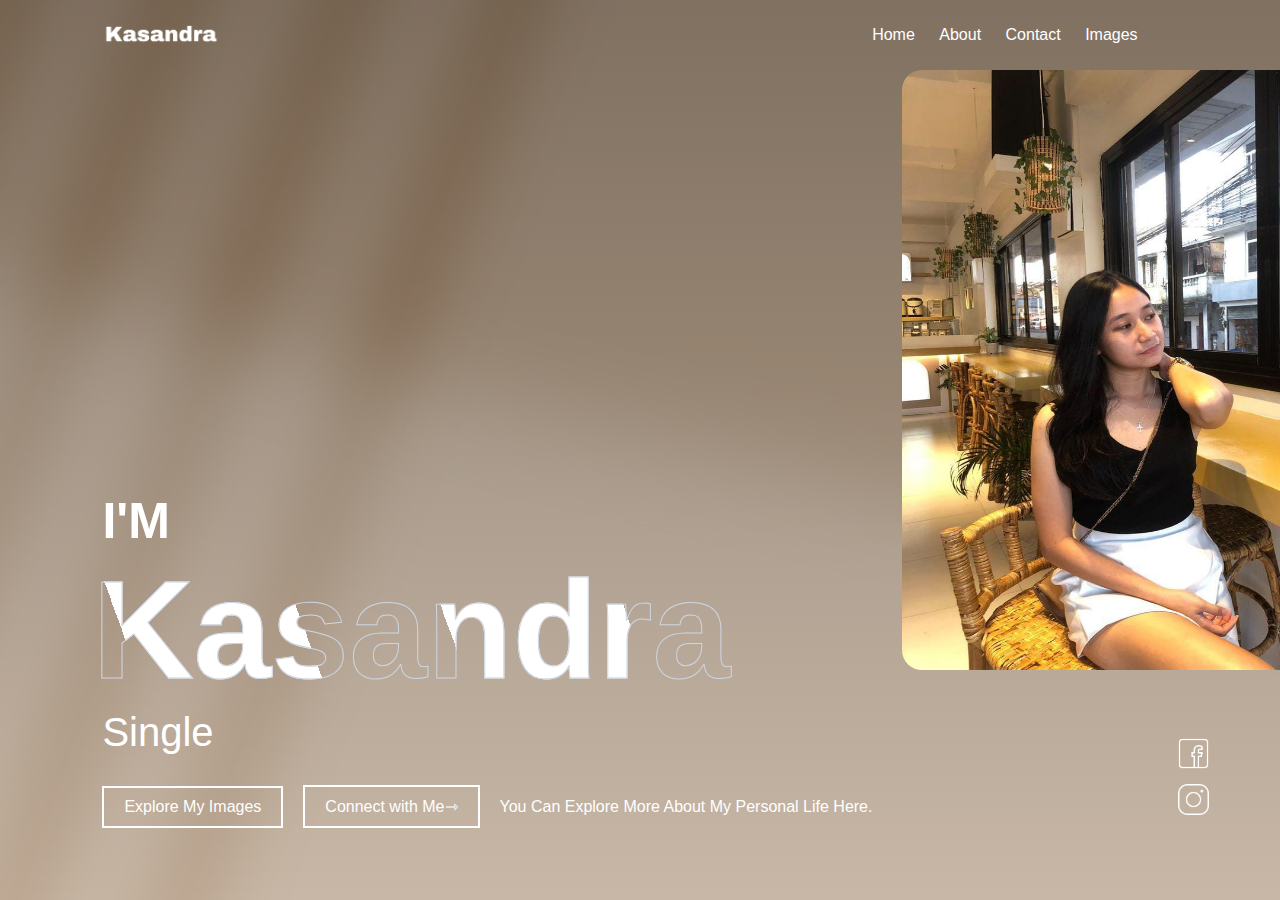
<file: index.html>
<!DOCTYPE html>
<html lang="en">
<head>
    <meta charset="UTF-8">
    <meta http-equiv="X-UA-Compatible" content="IE=edge">
    <meta name="viewport" content="width=device-width, initial-scale=1.0">
    <title>Document</title>
    <link rel="stylesheet" href="style.css">
</head>
<body>
    <div class="container">
        <nav>
            <img src="name.png" class="logo">
            <ul>
                <li><a href="index.html">Home</a></li>
                <li><a href="About.html">About</a></li>
                <li><a href="Contact.html">Contact</a></li>
                <li><a href="Images.html">Images</a></li>
            </ul>
        </nav>
        <img class ="Pic"src="Kasiopea.jpg" alt="kas">
    <div class="text-box">
         <p>I'M</p>
         <h1>Kasandra</h1>
         <h3> Single</h3>

    <div class="row">
         <a href="Images.html">Explore My Images</a>
         <a href="Contact.html">Connect with Me <span>&#x21fe;</span></a>
         <span>You Can Explore More About My Personal Life Here.</span>
    </div>
</div>
    
<div class="social-icons">
    <a href=""><img src="fb.png"></a>
    <a href=""><img src="ig.png"></a>
</div>
    
</body>
</html>
</file>
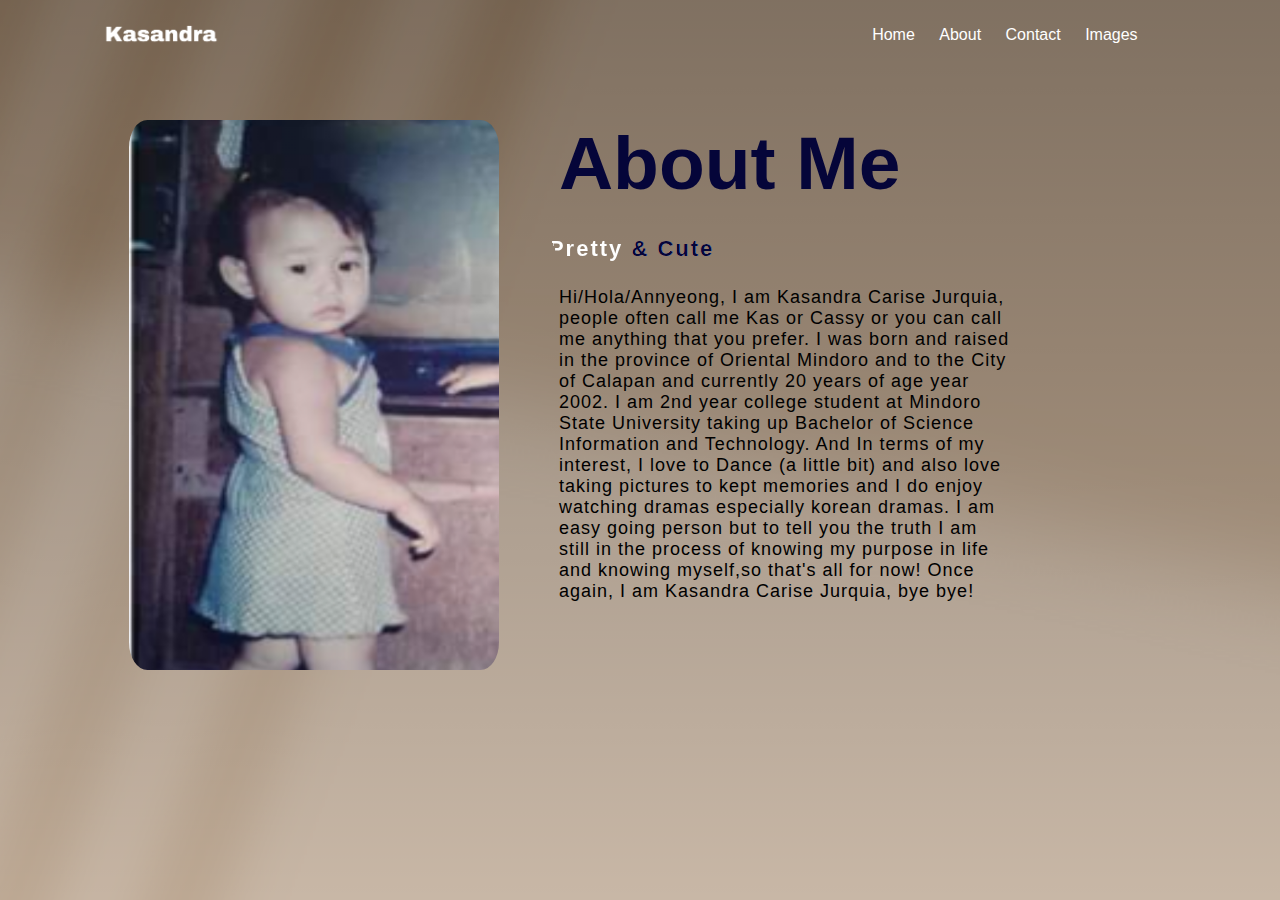
<file: About.html>
<!DOCTYPE html>
<html lang="en">
<head>
    <meta charset="UTF-8">
    <meta http-equiv="X-UA-Compatible" content="IE=edge">
    <meta name="viewport" content="width=device-width, initial-scale=1.0">
    <title>Document</title>
    <link rel="stylesheet" href="style.css">
</head>
<body>
    <div class="container">
        <nav>
            <img src="name.png" class="logo">
            <ul>
                <li><a href="index.html">Home</a></li>
                <li><a href="About.html">About</a></li>
                <li><a href="Contact.html">Contact</a></li>
                <li><a href="Images.html">Images</a></li>
            </ul>
        </nav>
        <section class="about">
            <div class="main">
                <img src="kas.png" alt="">
                <div class="about-text">
                    <h2>About Me</h2>
                    <h5>pretty <span style="color: rgb(5, 5, 57);">& cute</span></h5>
                    <p> Hi/Hola/Annyeong, I am Kasandra Carise Jurquia, people often call me Kas or Cassy
                        or you can call me anything that you prefer. I was born and raised in the province of 
                        Oriental Mindoro and to the City of Calapan and currently 20 years of age year  2002.
                        I am 2nd year college student at Mindoro State University taking up Bachelor of Science
                        Information and Technology. And In terms of my interest, I love to Dance 
                        (a little bit) and also  love taking pictures to kept memories and I do 
                        enjoy watching dramas especially korean dramas. I am easy going person but 
                        to tell you the truth I am still in the process of knowing my purpose  in life
                        and knowing myself,so that's all for now! Once again, I am Kasandra Carise Jurquia, bye bye!
                    </p>
                </div>
            </div>
        </section>
</div>
    
</body>
</html>
</file>
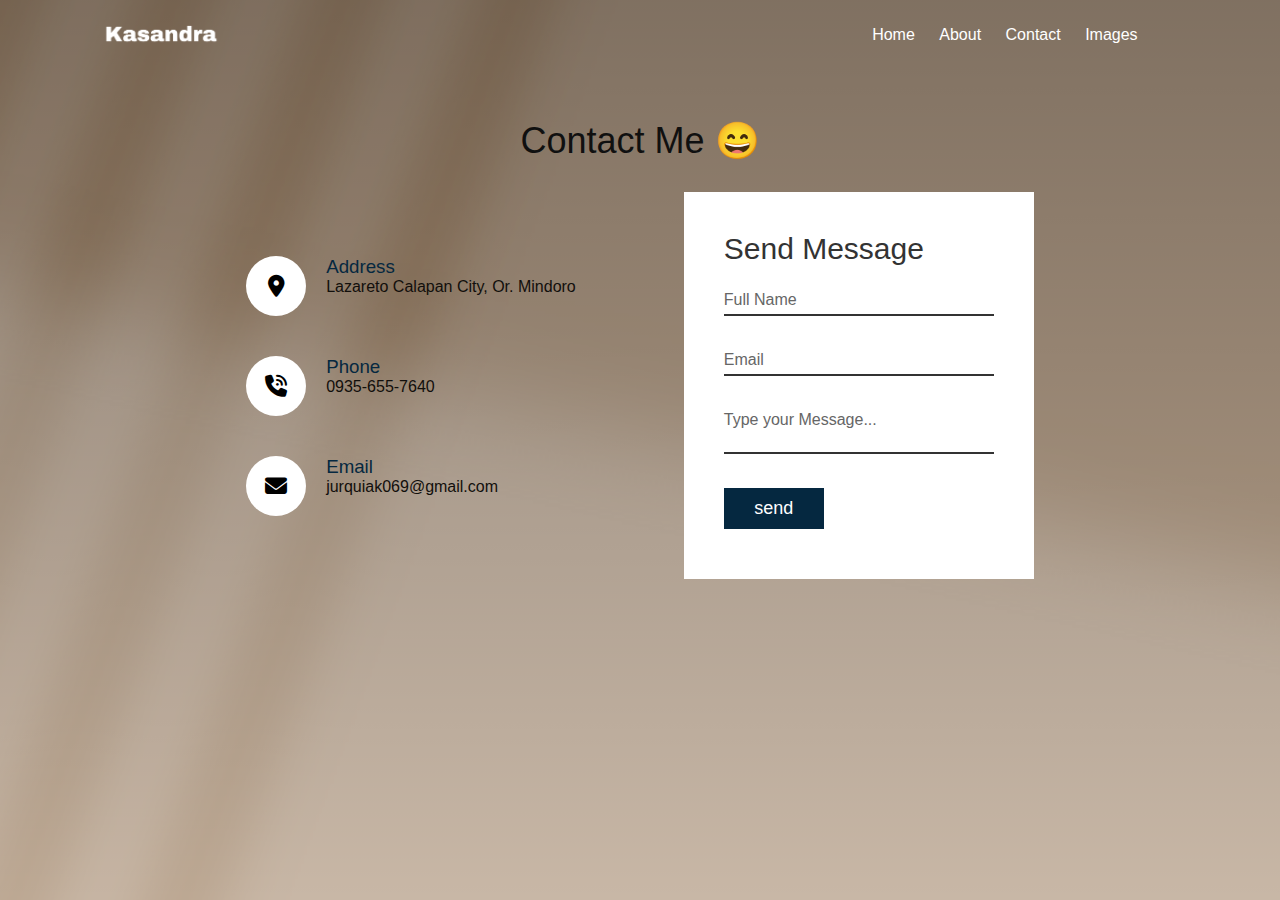
<file: Contact.html>
<!DOCTYPE html>
<html lang="en">
<head>
    <meta charset="UTF-8">
    <meta http-equiv="X-UA-Compatible" content="IE=edge">
    <meta name="viewport" content="width=device-width, initial-scale=1.0">
    <title>Contact</title>
    <link rel="stylesheet" href="style.css">
    <link rel="stylesheet" href="https://cdnjs.cloudflare.com/ajax/libs/font-awesome/6.4.0/css/all.min.css">
</head>
<body class="contact-body">
    <nav>
        <img src="name.png" class="logo">
        <ul>
            <li><a href="index.html">Home</a></li>
            <li><a href="About.html">About</a></li>
            <li><a href="Contact.html">Contact</a></li>
            <li><a href="Images.html">Images</a></li>
        </ul>
    </nav>
    <section class="contact">
        <div class="content">
            <h2>Contact Me &#128516</h2>
        </div>
        <div class="container-contact">
            <div class="contactInfo">
                <div class="box">
                    <div class="icon"><i class="fa-solid fa-location-dot"></i></div>
                        <div class="text">
                            <h3>Address</h3>
                            <p>Lazareto Calapan City, Or. Mindoro</p>
                        </div>
                </div>
                <div class="box">
                    <div class="icon"><i class="fa-solid fa-phone-volume"></i></div>
                        <div class="text">
                            <h3>Phone</h3>
                            <p>0935-655-7640</p>
                        </div>        
                </div>
                <div class="box">
                    <div class="icon"><i class="fa-sharp fa-solid fa-envelope"></i> </div>
                        <div class="text">
                            <h3>Email</h3>
                            <p>jurquiak069@gmail.com</p>
                        </div>
                </div>
            </div>
            <form class="contactForm" action="mailto:jurquiak069@gmail.com" method="post" enctype="text/plain">
                <h2>Send Message</h2>
                <div class="inputBox">
                    <input type="text" name="" required="required">
                    <span>Full Name</span>
                </div>
                <div class="inputBox">
                    <input type="text" name="" required="required">
                    <span>Email</span>
                </div>
                <div class="inputBox">
                    <textarea required="required"></textarea>
                    <span>Type your Message...</span>
                </div>
                <div class="inputBox">
                    <input type="submit" name="" value="send">
                </div>
            </form>
        </div>
    </section>

   
</body>
</html>
</file>
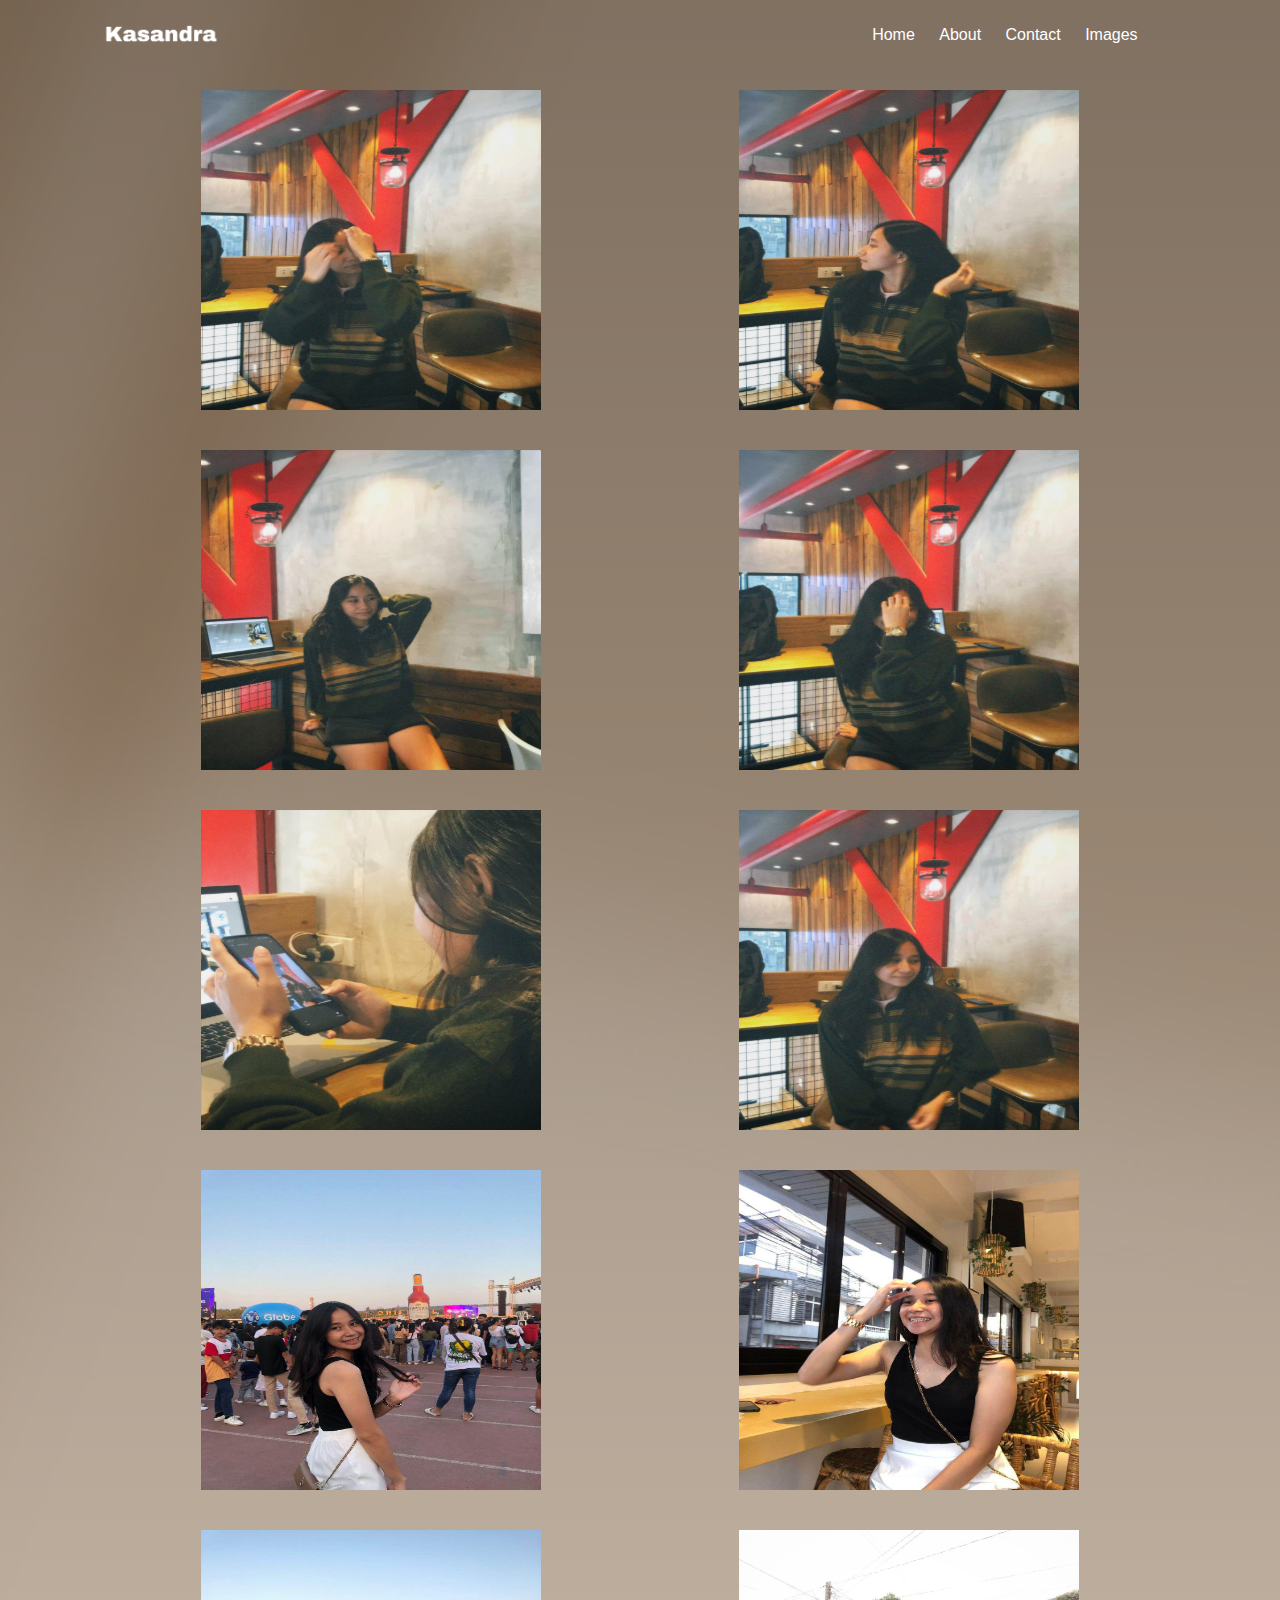
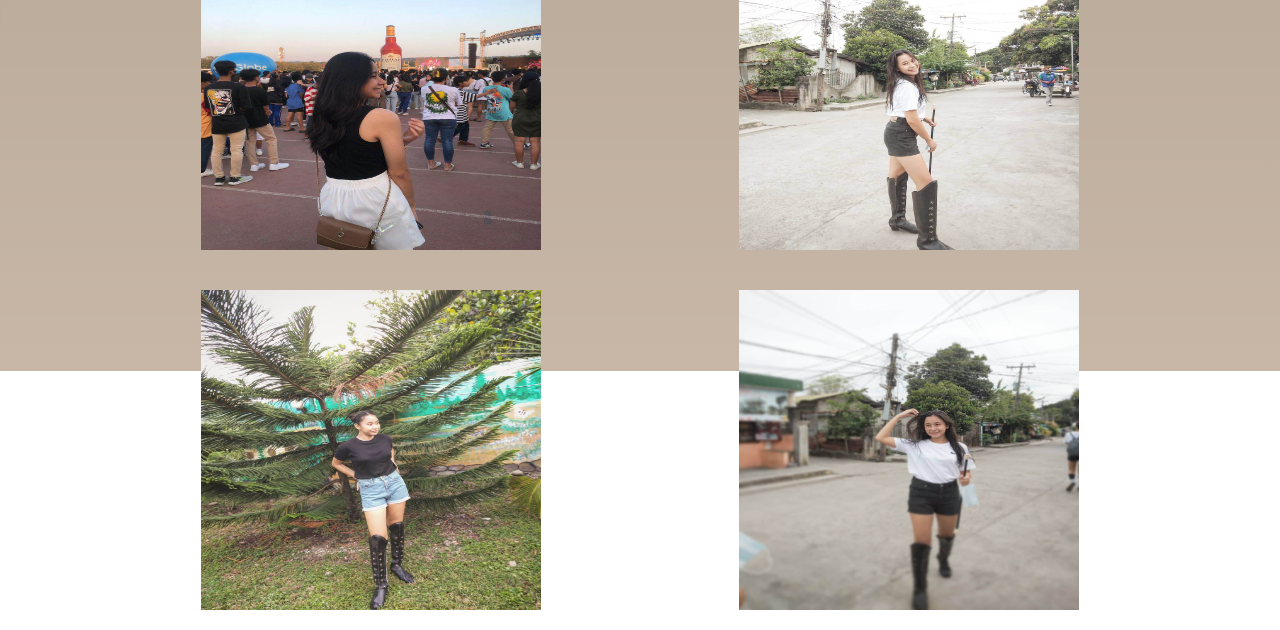
<file: Images.html>
<!DOCTYPE html>
<html lang="en">
<head>
    <meta charset="UTF-8">
    <meta http-equiv="X-UA-Compatible" content="IE=edge">
    <meta name="viewport" content="width=device-width, initial-scale=1.0">
    <title>About</title>
    <link rel="stylesheet" href="style.css">
</head>
<body>
    <div class="imgcontainer">

        <nav>
            <img src="name.png" class="logo">
            <ul>
                <li><a href="index.html">Home</a></li>
                <li><a href="About.html">About</a></li>
                <li><a href="Contact.html">Contact</a></li>
                <li><a href="Images.html">Images</a></li>
            </ul>
        </nav>
        <section id="images">
            <div class="gallery">
                <img src="a.jpg" alt="">
                <img src="b.jpg" alt="">
                <img src="c.jpg" alt="">
                <img src="d.jpg" alt="">
                <img src="e.jpg" alt="">
                <img src="f.jpg" alt="">
                <img src="g.jpg" alt="">
                <img src="h.jpg" alt="">
                <img src="i.jpg" alt="">
                <img src="j.jpg" alt="">
                <img src="k.jpg" alt="">
                <img src="l.jpg" alt="">
            </div>
        </section>
       
    </div>
</body>
</html>
</file>
<file: style.css>
* {
    margin: 0;
    padding: 0;
    box-sizing: border-box;
    font-family: 'Roboto', sans-serif;
}

.container {
    width: 100%;
    height: 100vh;
    background-image: linear-gradient(rgba(0, 0, 0, 0.3), transparent), url(bc.png);
    background-size: cover;
    background-position: center;
    padding: 0 8%;
    position: relative;
    
}


nav{
    display: flex;
    width: 100%;
    align-items: center;
    flex-wrap: wrap;
    padding: 5px 0;
}
.logo{
    width: 120px;
    cursor: pointer;
}
nav ul{
    flex: 1;
    text-align: right;
    padding-right: 30px;
}
nav ul li{
    display: inline-block;
    list-style: none;
    margin: 1opx;
    padding: 10px;
}
nav ul li a{
    color: #fff;
    text-decoration: none;
    position: relative;
}
nav ul li a::after{
    content: '';
    width: 0;
    height: 3px;
    position: absolute;
    bottom: -5px;
    left: 50%;
    transform: translateX(-50%);
    background: #fff;
    transition: width 0.3s;
}
nav ul li a:hover::after{
    width: 50%;
}
.text-box{
    color: #fff;
    position: absolute;
    bottom: 8%;
}
.text-box p{
    font-size: 50px;
    font-weight: 600;
}
.text-box h1{
    font-size: 140px;
    line-height: 160px;
    margin-left: -10px;
    color: transparent;
    -webkit-text-stroke: 1px #cdd5e0;
    background: url(back.png);
    -webkit-background-clip: text;
    background-position: 0 0;
    animation: back 20s linear infinite;
}
@keyframes back{
    100%{
        background-position: 2000px 0;

    }
}
.text-box h3{
    font-size: 40px;
    font-weight: 500;

}
.Pic{
    position: absolute;
    width: 500px;
    height: 600px;
    top: 10;
    margin-left: 800px;
    border-radius: 20px;

}
.row{
    display: flex;
    align-items: center;
    flex-wrap: wrap;
    margin-top: 30px;
}
.text-box a{
    color: #fff;
    text-decoration: none;
    padding: 10px 20px;
    margin-right: 20px;
    border: 2px solid #fff;
    display: flex;
    align-items: center;
}
.txt-box a span{
    font-size: 30px;
    line-height: 15px;
    margin-left: 5px;
}
.social-icons{
    position: absolute;
    right: 5%;
    bottom: 8%;
    
}

 .social-icons img {
        width: 35px;
        height: 35px;
        filter: brightness(0) invert(1);
        display: block;
        margin: 11px 5px;
      }
     

     .main{
        width: 1130px;
        max-width: 95%;
        margin: 0 auto;
        display: flex;
        justify-content: space-around;
    }

    .about-text{
        width:550;
        margin-left: 60px;
    }
    .about{
        width: 100%;
        margin-top: 50px;
     }
     .about img{
       height: 550px;
        width: 450px;
        border-radius: 5%;
     }
     .about-text{
        margin-right: 140px;
        width: 550px;
     }
    .about-text h5{
        color: white;
        letter-spacing: 2px;
        font-size: 22px;
        margin-bottom: 25px;
        text-transform: capitalize;
    }
    .about-text p{
        color: black;
        letter-spacing: 1px;
        line-transform: 28px;
        font-size: 18px;
        margin-bottom: 45px;

    }
    .about-text h2{
        color: rgb(5, 5, 57);
        font-size: 75px;
        text-transform: capitalize;
        margin-bottom: 30px;
    }
    .about-text h5{
        font-size: 22px;
    margin-left: -10px;
    color: transparent;
    background: url(back.png);
    -webkit-background-clip: text;
    background-position: 0 0;
    animation: back 20s linear infinite;
    }
    
    .contact-body{
        width: 100%;
        height: 100vh;
        background-image: linear-gradient(rgba(0, 0, 0, 0.3), transparent), url(bc.png);
        background-size: cover;
        background-position: center;
        padding: 0 8%;
        position: relative;
    }
    
    
    .contact{
        position: relative;
        padding: 50px 100px;
        display:flex;
        justify-content: center;
        align-items: center;
        flex-direction: column;
        padding-bottom: 200px;
    
    }
    .contact .contect{
        max-width: 800px;
        text-align: center;
    }
    .contact .content h2{
    font-size: 36px;
    font-weight: 500;
    color: #101010;
    }
    
    .contact .content p{
    font-weight: 300;
    color: #fff;
    }
    .container-contact{
        width: 100%;
        display: flex;
        justify-content: center;
        align-items: center;
        margin-top: 30px;
    }
    .container-contact .contactInfo{
        width: 50%;
        display: flex;
        flex-direction: column;
    }
    .container-contact .contactInfo .box{
    position: relative;
    padding: 20px 0;
    display: flex;
    }
    .container-contact .contactInfo .box .icon{
        min-width: 60px;
        height: 60px;
        background: #fff;
        display: flex;
        justify-content: center;
        align-items: center;
        border-radius: 50%;
        font-size: 22px;
    }
    .container-contact .contactInfo .box .text{
        display: flex;
        margin-left: 20px;
        font-size: 16px;
        color: rgb(18, 15, 12);
        flex-direction:column;
        font-weight: 300;
    
    }
    .container-contact .contactInfo .box .text h3{
        font-weight: 500;
        color: #052840;
    }
    .contactForm{
        width: 40%;
        padding: 40px;
        background: #fff;
    }
    .contactForm h2{
        font-size: 30px;
        color: #333;
        font-weight: 500;
    
    }
    .contactForm .inputBox{
        position: relative;
        width: 100%;
        margin-top: 10px;
    
    }
    .contactForm .inputBox input, 
    .contactForm .inputBox textarea{
        width: 100%;
        padding: 5px 0;
        font-size: 16px;
        margin: 10px 0;
        border: none;
        border-bottom: 2px solid #333;
        outline: none;
        resize: none;
    }
    .contactForm .inputBox span{
        position: absolute;
        left: 0;
        padding: 5px 0;
        font-size: 16px;
        margin: 10px 0;
        pointer-events: none;
        transition: 1s;
        color: #666
    }
    .contactForm .inputBox input:focus ~ span,
    .contactForm .inputBox input:valid ~ span,
    .contactForm .inputBox textarea:focus ~ span,
    .contactForm .inputBox textarea:valid ~ span{
        color: #160132;
        font-size: 12px;
        transform: translateY(-10px);
    }
    .contactForm .inputBox input[type="submit"]{
        width: 100px;
        background: #052840;
        color: #fff;
        border: none;
        cursor: pointer;
        padding: 10px;
        font-size: 10px;
        font-size: 18px;
        
    }
    @media(max-width:991px){
        .contact{
            padding: 50px;
        }
        .container-contact{
            flex-direction: column;
        }
        .container-contact .contactInfo{
            margin-bottom: 40px;       
        }
        .container-contact .contactInfo,
        .contactForm{
            width: 100%;
        }
    }
    /* Images Section */
#images{
    display: flex;
    flex-direction: column;
    color:white;
}
.gallery{
    display: flex;
    justify-content: space-around;
    flex-wrap: wrap;
}
.gallery img{
    width: 360px;
    height: 340px;
    padding: 10px;
    margin: 10px;
}
.gallery img:hover{
    background-color: white;
    cursor: pointer;
}    
.imgcontainer{
    width: 100%;
    height: 219vh;
    background-image: linear-gradient(rgba(0, 0, 0, 0.3), transparent), url(bc.png);
    background-size: cover;
    background-position: center;
    padding: 0 8%;
    position: relative;
  
}
</file>
